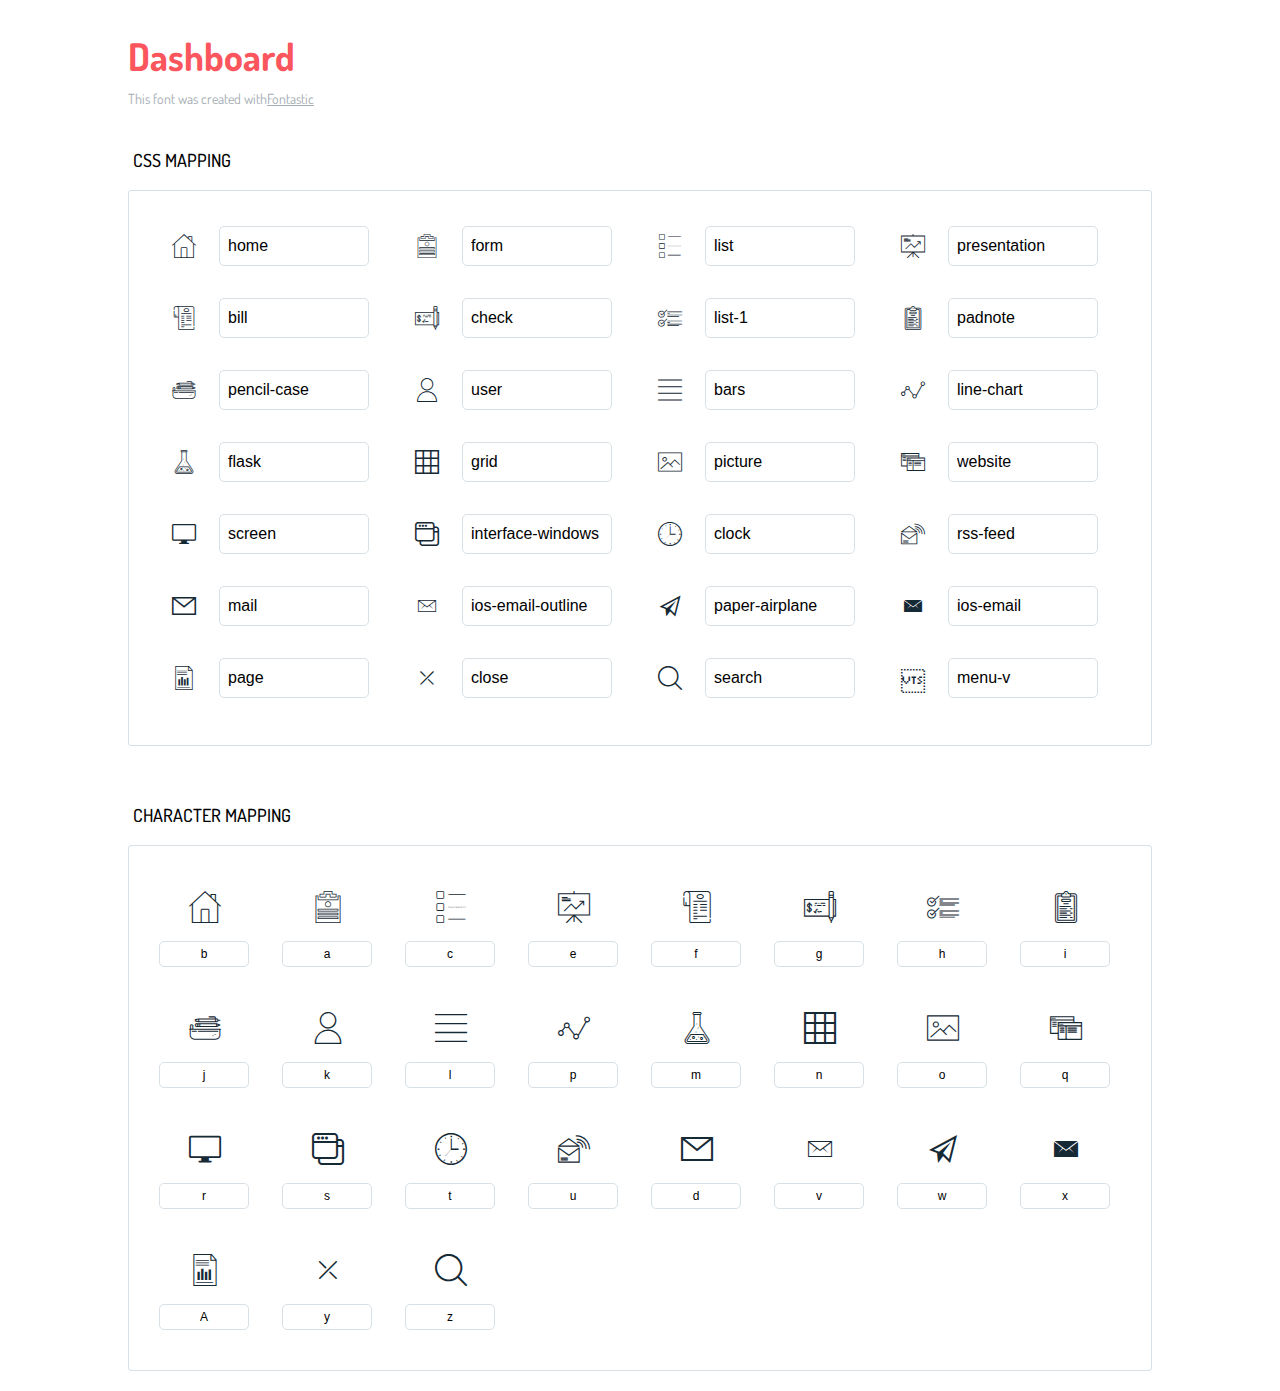
<file: src/main/resources/static/back/icons-reference/icons-reference.html>
<!DOCTYPE html>
<html lang="en">
  <head>
    <meta charset="utf-8">
    <meta http-equiv="X-UA-Compatible" content="IE=edge,chrome=1">
    <meta name="viewport" content="width=device-width,initial-scale=1">
    <title>Font Reference - Dashboard</title>
    <link href="http://fonts.googleapis.com/css?family=Dosis:400,500,700" rel="stylesheet" type="text/css">
    <link rel="stylesheet" href="styles.css">
    <style type="text/css">html,body,div,span,applet,object,iframe,h1,h2,h3,h4,h5,h6,p,blockquote,pre,a,abbr,acronym,address,big,cite,code,del,dfn,em,img,ins,kbd,q,s,samp,small,strike,strong,sub,sup,tt,var,dl,dt,dd,ol,ul,li,fieldset,form,label,legend,table,caption,tbody,tfoot,thead,tr,th,td{margin:0;padding:0;border:0;outline:0;font-weight:inherit;font-style:inherit;font-family:inherit;font-size:100%;vertical-align:baseline}body{line-height:1;color:#000;background:#fff}ol,ul{list-style:none}table{border-collapse:separate;border-spacing:0;vertical-align:middle}caption,th,td{text-align:left;font-weight:normal;vertical-align:middle}a img{border:none}*{-webkit-box-sizing:border-box;-moz-box-sizing:border-box;box-sizing:border-box}body{font-family:'Dosis','Tahoma',sans-serif}.container{margin:15px auto;width:80%}h1{margin:40px 0 20px;font-weight:700;font-size:38px;line-height:32px;color:#fb565e}h2{font-size:18px;padding:0 0 21px 5px;margin:45px 0 0 0;text-transform:uppercase;font-weight:500}.small{font-size:14px;color:#a5adb4;}.small a{color:#a5adb4;}.small a:hover{color:#fb565e}.glyphs.character-mapping{margin:0 0 20px 0;padding:20px 0 20px 30px;color:rgba(0,0,0,0.5);border:1px solid #d8e0e5;-webkit-border-radius:3px;border-radius:3px;}.glyphs.character-mapping li{margin:0 30px 20px 0;display:inline-block;width:90px}.glyphs.character-mapping .icon{margin:10px 0 10px 15px;padding:15px;position:relative;width:55px;height:55px;color:#162a36 !important;overflow:hidden;-webkit-border-radius:3px;border-radius:3px;font-size:32px;}.glyphs.character-mapping .icon svg{fill:#000}.glyphs.character-mapping input{margin:0;padding:5px 0;line-height:12px;font-size:12px;display:block;width:100%;border:1px solid #d8e0e5;-webkit-border-radius:5px;border-radius:5px;text-align:center;outline:0;}.glyphs.character-mapping input:focus{border:1px solid #fbde4a;-webkit-box-shadow:inset 0 0 3px #fbde4a;box-shadow:inset 0 0 3px #fbde4a}.glyphs.character-mapping input:hover{-webkit-box-shadow:inset 0 0 3px #fbde4a;box-shadow:inset 0 0 3px #fbde4a}.glyphs.css-mapping{margin:0 0 60px 0;padding:30px 0 20px 30px;color:rgba(0,0,0,0.5);border:1px solid #d8e0e5;-webkit-border-radius:3px;border-radius:3px;}.glyphs.css-mapping li{margin:0 30px 20px 0;padding:0;display:inline-block;overflow:hidden}.glyphs.css-mapping .icon{margin:0;margin-right:10px;padding:13px;height:50px;width:50px;color:#162a36 !important;overflow:hidden;float:left;font-size:24px}.glyphs.css-mapping input{margin:0;margin-top:5px;padding:8px;line-height:16px;font-size:16px;display:block;width:150px;height:40px;border:1px solid #d8e0e5;-webkit-border-radius:5px;border-radius:5px;background:#fff;outline:0;float:right;}.glyphs.css-mapping input:focus{border:1px solid #fbde4a;-webkit-box-shadow:inset 0 0 3px #fbde4a;box-shadow:inset 0 0 3px #fbde4a}.glyphs.css-mapping input:hover{-webkit-box-shadow:inset 0 0 3px #fbde4a;box-shadow:inset 0 0 3px #fbde4a}</style>
  </head>
  <body>
    <div class="container">
      <h1>Dashboard</h1>
      <p class="small">This font was created with<a href="http://fontastic.me/">Fontastic</a></p>
      <h2>CSS mapping</h2>
      <ul class="glyphs css-mapping">
        <li>
          <div class="icon icon-home"></div>
          <input type="text" readonly="readonly" value="home">
        </li>
        <li>
          <div class="icon icon-form"></div>
          <input type="text" readonly="readonly" value="form">
        </li>
        <li>
          <div class="icon icon-list"></div>
          <input type="text" readonly="readonly" value="list">
        </li>
        <li>
          <div class="icon icon-presentation"></div>
          <input type="text" readonly="readonly" value="presentation">
        </li>
        <li>
          <div class="icon icon-bill"></div>
          <input type="text" readonly="readonly" value="bill">
        </li>
        <li>
          <div class="icon icon-check"></div>
          <input type="text" readonly="readonly" value="check">
        </li>
        <li>
          <div class="icon icon-list-1"></div>
          <input type="text" readonly="readonly" value="list-1">
        </li>
        <li>
          <div class="icon icon-padnote"></div>
          <input type="text" readonly="readonly" value="padnote">
        </li>
        <li>
          <div class="icon icon-pencil-case"></div>
          <input type="text" readonly="readonly" value="pencil-case">
        </li>
        <li>
          <div class="icon icon-user"></div>
          <input type="text" readonly="readonly" value="user">
        </li>
        <li>
          <div class="icon icon-bars"></div>
          <input type="text" readonly="readonly" value="bars">
        </li>
        <li>
          <div class="icon icon-line-chart"></div>
          <input type="text" readonly="readonly" value="line-chart">
        </li>
        <li>
          <div class="icon icon-flask"></div>
          <input type="text" readonly="readonly" value="flask">
        </li>
        <li>
          <div class="icon icon-grid"></div>
          <input type="text" readonly="readonly" value="grid">
        </li>
        <li>
          <div class="icon icon-picture"></div>
          <input type="text" readonly="readonly" value="picture">
        </li>
        <li>
          <div class="icon icon-website"></div>
          <input type="text" readonly="readonly" value="website">
        </li>
        <li>
          <div class="icon icon-screen"></div>
          <input type="text" readonly="readonly" value="screen">
        </li>
        <li>
          <div class="icon icon-interface-windows"></div>
          <input type="text" readonly="readonly" value="interface-windows">
        </li>
        <li>
          <div class="icon icon-clock"></div>
          <input type="text" readonly="readonly" value="clock">
        </li>
        <li>
          <div class="icon icon-rss-feed"></div>
          <input type="text" readonly="readonly" value="rss-feed">
        </li>
        <li>
          <div class="icon icon-mail"></div>
          <input type="text" readonly="readonly" value="mail">
        </li>
        <li>
          <div class="icon icon-ios-email-outline"></div>
          <input type="text" readonly="readonly" value="ios-email-outline">
        </li>
        <li>
          <div class="icon icon-paper-airplane"></div>
          <input type="text" readonly="readonly" value="paper-airplane">
        </li>
        <li>
          <div class="icon icon-ios-email"></div>
          <input type="text" readonly="readonly" value="ios-email">
        </li>
        <li>
          <div class="icon icon-page"></div>
          <input type="text" readonly="readonly" value="page">
        </li>
        <li>
          <div class="icon icon-close"></div>
          <input type="text" readonly="readonly" value="close">
        </li>
        <li>
          <div class="icon icon-search"></div>
          <input type="text" readonly="readonly" value="search">
        </li> 
        <li> 
          <div class="icon icon-ellipsis-v"></div>
          <input type="text" readonly="readonly" value="menu-v">
        </li>
      </ul>
      <h2>Character mapping</h2>
      <ul class="glyphs character-mapping">
        <li>
          <div data-icon="b" class="icon"></div>
          <input type="text" readonly="readonly" value="b">
        </li>
        <li>
          <div data-icon="a" class="icon"></div>
          <input type="text" readonly="readonly" value="a">
        </li>
        <li>
          <div data-icon="c" class="icon"></div>
          <input type="text" readonly="readonly" value="c">
        </li>
        <li>
          <div data-icon="e" class="icon"></div>
          <input type="text" readonly="readonly" value="e">
        </li>
        <li>
          <div data-icon="f" class="icon"></div>
          <input type="text" readonly="readonly" value="f">
        </li>
        <li>
          <div data-icon="g" class="icon"></div>
          <input type="text" readonly="readonly" value="g">
        </li>
        <li>
          <div data-icon="h" class="icon"></div>
          <input type="text" readonly="readonly" value="h">
        </li>
        <li>
          <div data-icon="i" class="icon"></div>
          <input type="text" readonly="readonly" value="i">
        </li>
        <li>
          <div data-icon="j" class="icon"></div>
          <input type="text" readonly="readonly" value="j">
        </li>
        <li>
          <div data-icon="k" class="icon"></div>
          <input type="text" readonly="readonly" value="k">
        </li>
        <li>
          <div data-icon="l" class="icon"></div>
          <input type="text" readonly="readonly" value="l">
        </li>
        <li>
          <div data-icon="p" class="icon"></div>
          <input type="text" readonly="readonly" value="p">
        </li>
        <li>
          <div data-icon="m" class="icon"></div>
          <input type="text" readonly="readonly" value="m">
        </li>
        <li>
          <div data-icon="n" class="icon"></div>
          <input type="text" readonly="readonly" value="n">
        </li>
        <li>
          <div data-icon="o" class="icon"></div>
          <input type="text" readonly="readonly" value="o">
        </li>
        <li>
          <div data-icon="q" class="icon"></div>
          <input type="text" readonly="readonly" value="q">
        </li>
        <li>
          <div data-icon="r" class="icon"></div>
          <input type="text" readonly="readonly" value="r">
        </li>
        <li>
          <div data-icon="s" class="icon"></div>
          <input type="text" readonly="readonly" value="s">
        </li>
        <li>
          <div data-icon="t" class="icon"></div>
          <input type="text" readonly="readonly" value="t">
        </li>
        <li>
          <div data-icon="u" class="icon"></div>
          <input type="text" readonly="readonly" value="u">
        </li>
        <li>
          <div data-icon="d" class="icon"></div>
          <input type="text" readonly="readonly" value="d">
        </li>
        <li>
          <div data-icon="v" class="icon"></div>
          <input type="text" readonly="readonly" value="v">
        </li>
        <li>
          <div data-icon="w" class="icon"></div>
          <input type="text" readonly="readonly" value="w">
        </li>
        <li>
          <div data-icon="x" class="icon"></div>
          <input type="text" readonly="readonly" value="x">
        </li>
        <li>
          <div data-icon="A" class="icon"></div>
          <input type="text" readonly="readonly" value="A">
        </li>
        <li>
          <div data-icon="y" class="icon"></div>
          <input type="text" readonly="readonly" value="y">
        </li>
        <li>
          <div data-icon="z" class="icon"></div>
          <input type="text" readonly="readonly" value="z">
        </li>
      </ul>
    </div>
    <script>(function() {
  var glyphs, i, len, ref;

  ref = document.getElementsByClassName('glyphs');
  for (i = 0, len = ref.length; i < len; i++) {
    glyphs = ref[i];
    glyphs.addEventListener('click', function(event) {
      if (event.target.tagName === 'INPUT') {
        return event.target.select();
      }
    });
  }

}).call(this);

    </script>
  </body>
</html>
</file>
<file: src/main/resources/static/back/icons-reference/styles.css>
@charset "UTF-8";

@font-face {
  font-family: "dashboard";
  src:url("fonts/dashboard.eot");
  src:url("fonts/dashboard.eot?#iefix") format("embedded-opentype"),
    url("fonts/dashboard.woff") format("woff"),
    url("fonts/dashboard.ttf") format("truetype"),
    url("fonts/dashboard.svg#dashboard") format("svg");
  font-weight: normal;
  font-style: normal;

}

[data-icon]:before {
  font-family: "dashboard" !important;
  content: attr(data-icon);
  font-style: normal !important;
  font-weight: normal !important;
  font-variant: normal !important;
  text-transform: none !important;
  speak: none;
  line-height: 1;
  -webkit-font-smoothing: antialiased;
  -moz-osx-font-smoothing: grayscale;
}

[class^="icon-"]:before,
[class*=" icon-"]:before {
  font-family: "dashboard" !important;
  font-style: normal !important;
  font-weight: normal !important;
  font-variant: normal !important;
  text-transform: none !important;
  speak: none;
  line-height: 1;
  -webkit-font-smoothing: antialiased;
  -moz-osx-font-smoothing: grayscale;
}

.icon-home:before {
  content: "\62";
}
.icon-form:before {
  content: "\61";
}
.icon-list:before {
  content: "\63";
}
.icon-presentation:before {
  content: "\65";
}
.icon-bill:before {
  content: "\66";
}
.icon-check:before {
  content: "\67";
}
.icon-list-1:before {
  content: "\68";
}
.icon-padnote:before {
  content: "\69";
}
.icon-pencil-case:before {
  content: "\6a";
}
.icon-user:before {
  content: "\6b";
}
.icon-bars:before {
  content: "\6c";
}
.icon-line-chart:before {
  content: "\70";
}
.icon-flask:before {
  content: "\6d";
}
.icon-grid:before {
  content: "\6e";
}
.icon-picture:before {
  content: "\6f";
}
.icon-website:before {
  content: "\71";
}
.icon-screen:before {
  content: "\72";
}
.icon-interface-windows:before {
  content: "\73";
}
.icon-clock:before {
  content: "\74";
}
.icon-rss-feed:before {
  content: "\75";
}
.icon-mail:before {
  content: "\64";
}
.icon-ios-email-outline:before {
  content: "\76";
}
.icon-paper-airplane:before {
  content: "\77";
}
.icon-ios-email:before {
  content: "\78";
}
.icon-page:before {
  content: "\41";
}
.icon-close:before {
  content: "\79";
}
.icon-search:before {
  content: "\7a";
}
.icon-ellipsis-v:before {
  content: "\8a";
}
</file>
